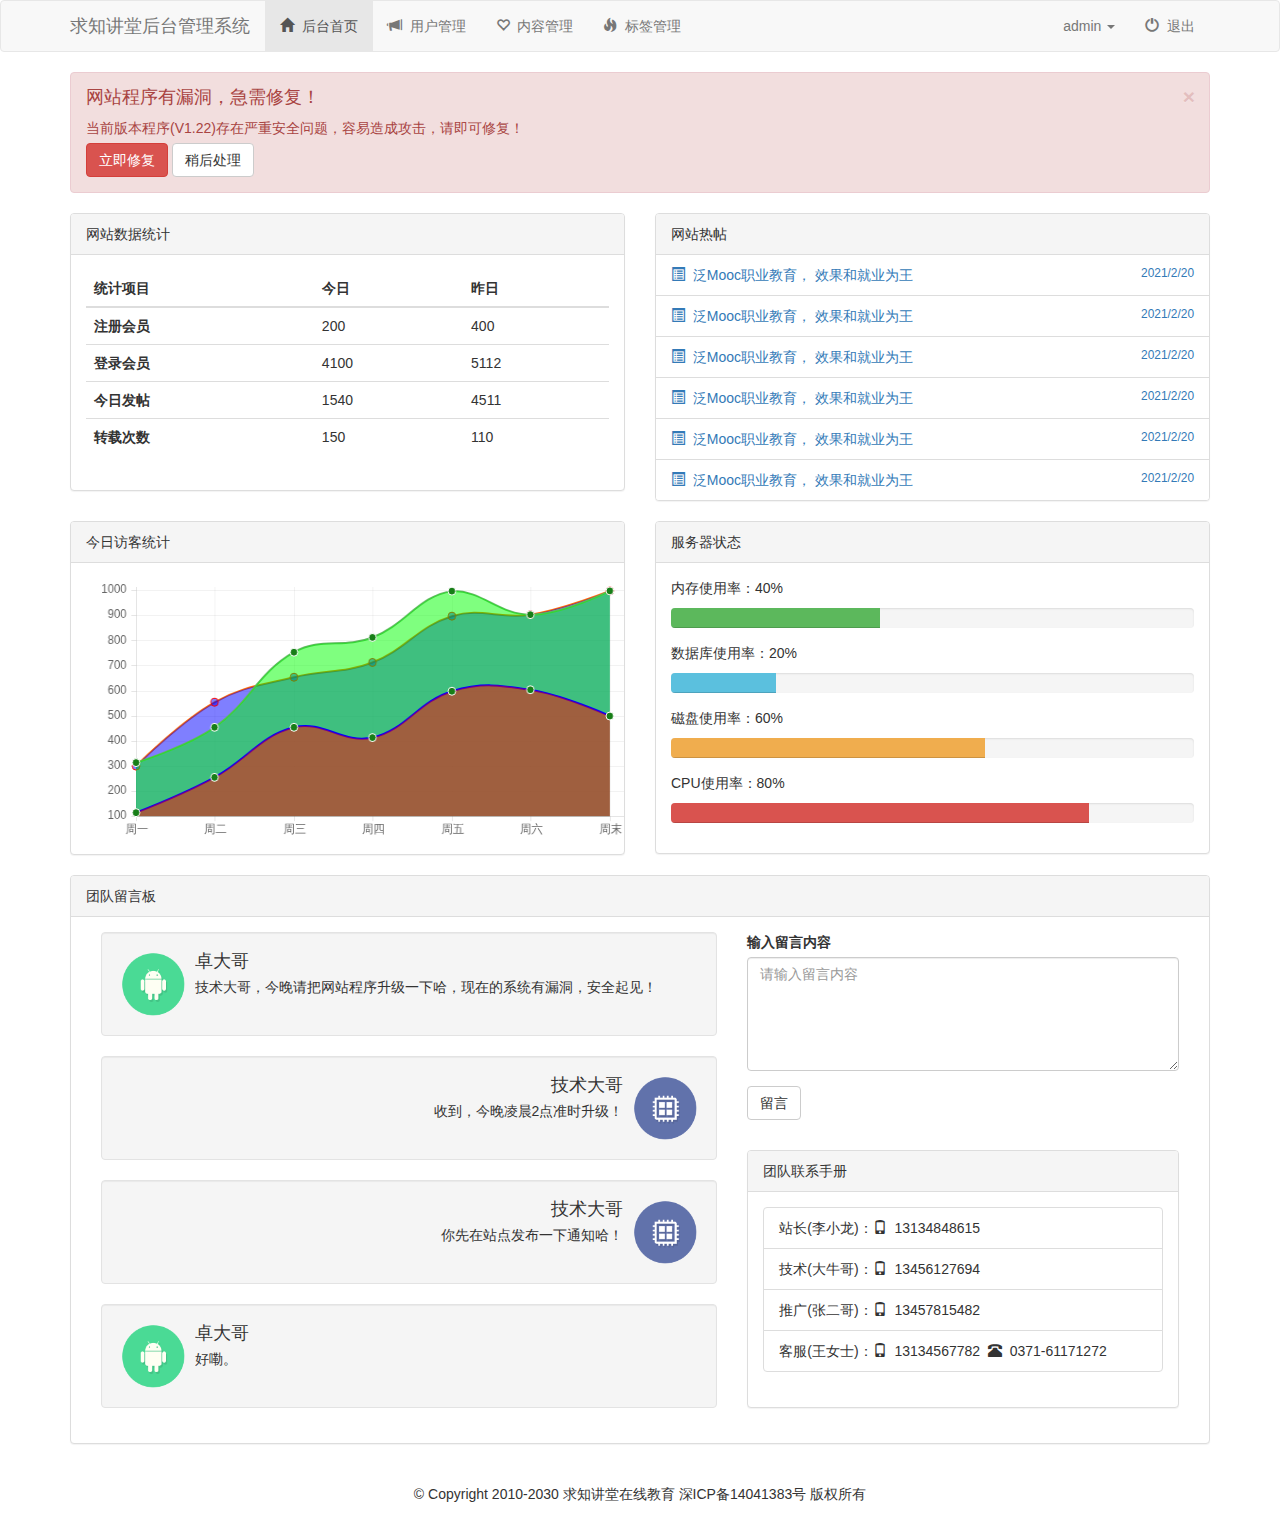
<file: index.html>
<!DOCTYPE html>
<html lang="en">
<head>
  <meta charset="UTF-8">
  <meta name="keywords" content="求知讲堂，后台管理，HTML5，前端开发，Java，大数据，PHP开发，Python，人工智能" />
  <meta name="description" content="该网站是用于IT在线教育的后台管理网站。" />
  <meta name="viewport" content="width=device-width,initial-scale=1,user-scalable=no" />
  <meta http-equiv="x-ua-compatible" content="IE=edge,chrome=1" />
  <meta name="renderer" content="webkit">
  <title>求知讲堂在线教育后台管理</title>
  <link rel="shortcut icon" href="images/fav.jpg" type="image/x-jpeg">
  <link href="https://cdn.bootcdn.net/ajax/libs/twitter-bootstrap/3.3.7/css/bootstrap.css" rel="stylesheet">
  <link rel="stylesheet" href="css/style.css">
</head>
<body>
<!--导航栏-->
<nav class="navbar navbar-default">
  <div class="container">
    <!--小屏幕导航按钮和logo-->
    <div class="navbar-header">
      <button class="navbar-toggle collapsed" data-toggle="collapse" data-target=".navbar-collapse">
        <span class="icon-bar"></span>
        <span class="icon-bar"></span>
        <span class="icon-bar"></span>
      </button>
      <a href="index.html" class="navbar-brand">
        求知讲堂后台管理系统
      </a>
    </div>
    <!--导航-->
    <div class="navbar-collapse collapse">
      <ul class="nav navbar-nav">
        <li class="active"><a href="index.html"><span class="glyphicon glyphicon-home"></span>&nbsp;&nbsp;后台首页</a></li>
        <li><a href="user.html"><span class="glyphicon glyphicon-bullhorn"></span>&nbsp;&nbsp;用户管理</a></li>
        <li><a href="content.html"><span class="glyphicon glyphicon-heart-empty"></span>&nbsp;&nbsp;内容管理</a></li>
        <li><a href="tag.html"><span class="glyphicon glyphicon-fire"></span>&nbsp;&nbsp;标签管理</a></li>
      </ul>
      <ul class="nav navbar-nav navbar-right">
        <li class="dropdown">
          <a class="dropdown-toggle" data-toggle="dropdown" role="button" aria-haspopup="true" aria-expanded="false">admin <span class="caret"></span></a>
          <ul class="dropdown-menu">
            <li><a href="index.html"><span class="glyphicon glyphicon-screenshot"></span>&nbsp;&nbsp;前台首页</a></li>
            <li><a href="index.html"><span class="glyphicon glyphicon-user"></span>&nbsp;&nbsp;个人主页</a></li>
            <li><a href="index.html"><span class="glyphicon glyphicon-cog"></span>&nbsp;&nbsp;个人设置</a></li>
            <li><a href="index.html"><span class="glyphicon glyphicon-credit-card"></span>&nbsp;&nbsp;账户中心</a></li>
            <li><a href="index.html"><span class="glyphicon glyphicon-heart"></span>&nbsp;&nbsp;我的收藏</a></li>
          </ul>
        </li>
        <li><a href="javascript:close()"><span class="glyphicon glyphicon-off"></span>&nbsp;&nbsp;退出</a></li>
      </ul>
    </div>
  </div>
</nav>

<div class="container">
  <div class="row">
    <!--警告框-->
    <div class="col-md-12">
      <div class="alert alert-danger alert-dismissible fade in" role="alert">
        <button type="button" class="close" data-dismiss="alert" aria-label="Close"><span aria-hidden="true">×</span></button>
        <h4>网站程序有漏洞，急需修复！</h4>
        <p>当前版本程序(V1.22)存在严重安全问题，容易造成攻击，请即可修复！</p>
        <p>
          <button type="button" class="btn btn-danger">立即修复</button>
          <button type="button" class="btn btn-default" data-dismiss="alert">稍后处理</button>
        </p>
      </div>
    </div>
    <!--网站数据统计-->
    <div class="col-md-6">
      <div class="panel panel-default">
        <div class="panel-heading">网站数据统计</div>
        <div class="panel-body">
          <table class="table table-hover">
            <thead>
            <tr>
              <th>统计项目</th>
              <th>今日</th>
              <th>昨日</th>
            </tr>
            </thead>
            <tbody>
            <tr>
              <th>注册会员</th>
              <td>200</td>
              <td>400</td>
            </tr>
            <tr>
              <th>登录会员</th>
              <td>4100</td>
              <td>5112</td>
            </tr>
            <tr>
              <th>今日发帖</th>
              <td>1540</td>
              <td>4511</td>
            </tr>
            <tr>
              <th>转载次数</th>
              <td>150</td>
              <td>110</td>
            </tr>
            </tbody>
          </table>
        </div>
      </div>
    </div>
    <!--网站热帖-->
    <div class="col-md-6">
      <div class="panel panel-default">
        <div class="panel-heading">网站热帖</div>
        <ul class="list-group">
          <li class="list-group-item"><a href="#"><span class="glyphicon glyphicon-list-alt"></span>&nbsp;&nbsp;泛Mooc职业教育， 效果和就业为王 <small class="pull-right">2021/2/20</small></a></li>
          <li class="list-group-item"><a href="#"><span class="glyphicon glyphicon-list-alt"></span>&nbsp;&nbsp;泛Mooc职业教育， 效果和就业为王 <small class="pull-right">2021/2/20</small></a></li>
          <li class="list-group-item"><a href="#"><span class="glyphicon glyphicon-list-alt"></span>&nbsp;&nbsp;泛Mooc职业教育， 效果和就业为王 <small class="pull-right">2021/2/20</small></a></li>
          <li class="list-group-item"><a href="#"><span class="glyphicon glyphicon-list-alt"></span>&nbsp;&nbsp;泛Mooc职业教育， 效果和就业为王 <small class="pull-right">2021/2/20</small></a></li>
          <li class="list-group-item"><a href="#"><span class="glyphicon glyphicon-list-alt"></span>&nbsp;&nbsp;泛Mooc职业教育， 效果和就业为王 <small class="pull-right">2021/2/20</small></a></li>
          <li class="list-group-item"><a href="#"><span class="glyphicon glyphicon-list-alt"></span>&nbsp;&nbsp;泛Mooc职业教育， 效果和就业为王 <small class="pull-right">2021/2/20</small></a></li>
        </ul>
      </div>
    </div>
    <!--今日访客统计-->
    <div class="col-md-6">
      <div class="panel panel-default">
        <div class="panel-heading">今日访客统计</div>
        <div class="panel-body">
          <!--图表-->
          <canvas id="canvas" class="col-md-12"></canvas>
        </div>
      </div>
    </div>
    <!--服务器状态-->
    <div class="col-md-6">
      <div class="panel panel-default">
        <div class="panel-heading">服务器状态</div>
        <div class="panel-body">
          <!--进度条-->
          <p>内存使用率：40%</p>
          <div class="progress">
            <div class="progress-bar progress-bar-success" role="progressbar" aria-valuenow="40" aria-valuemin="0" aria-valuemax="100" style="width: 40%">
            </div>
          </div>
          <p>数据库使用率：20%</p>
          <div class="progress">
            <div class="progress-bar progress-bar-info" role="progressbar" aria-valuenow="20" aria-valuemin="0" aria-valuemax="100" style="width: 20%">
            </div>
          </div>
          <p>磁盘使用率：60%</p>
          <div class="progress">
            <div class="progress-bar progress-bar-warning" role="progressbar" aria-valuenow="60" aria-valuemin="0" aria-valuemax="100" style="width: 60%">
            </div>
          </div>
          <p>CPU使用率：80%</p>
          <div class="progress">
            <div class="progress-bar progress-bar-danger" role="progressbar" aria-valuenow="80" aria-valuemin="0" aria-valuemax="100" style="width: 80%">
            </div>
          </div>
        </div>
      </div>
    </div>
    <!--团队留言板-->
    <div class="col-md-12">
      <div class="panel panel-default">
        <div class="panel-heading">团队留言板</div>
        <div class="panel-body">
          <div class="col-md-7">
            <div class="media well">
              <div class="media-left">
                <a href="#">
                  <img class="media-object wh64" src="images/a.png" alt="卓大哥">
                </a>
              </div>
              <div class="media-body">
                <h4 class="media-heading">卓大哥</h4>
                <p>技术大哥，今晚请把网站程序升级一下哈，现在的系统有漏洞，安全起见！</p>
              </div>
            </div>
            <div class="media well">
              <div class="media-body text-right">
                <h4 class="media-heading ">技术大哥</h4>
                <p>收到，今晚凌晨2点准时升级！</p>
              </div>
              <div class="media-right">
                <a href="#">
                  <img class="media-object wh64" src="images/b.png" alt="技术大哥">
                </a>
              </div>
            </div>
            <div class="media well">
              <div class="media-body text-right">
                <h4 class="media-heading ">技术大哥</h4>
                <p>你先在站点发布一下通知哈！</p>
              </div>
              <div class="media-right">
                <a href="#">
                  <img class="media-object wh64" src="images/b.png" alt="技术大哥">
                </a>
              </div>
            </div>
            <div class="media well">
              <div class="media-left">
                <a href="#">
                  <img class="media-object wh64" src="images/a.png" alt="卓大哥">
                </a>
              </div>
              <div class="media-body">
                <h4 class="media-heading">卓大哥</h4>
                <p>好嘞。</p>
              </div>
            </div>
          </div>
          <div class="col-md-5">
            <form action="#">
              <div class="form-group">
                <label for="text1">输入留言内容</label>
                <textarea id="text1" class="form-control" cols="10" rows="5" placeholder="请输入留言内容"></textarea>
                <button type="submit" class="btn btn-default contact">留言</button>
              </div>
            </form>
            <div class="panel panel-default">
              <div class="panel-heading">团队联系手册</div>
              <div class="panel-body">
                <ul class="list-group">
                  <li class="list-group-item">站长(李小龙)：<span class="glyphicon glyphicon-phone"></span>&nbsp;&nbsp;13134848615</li>
                  <li class="list-group-item">技术(大牛哥)：<span class="glyphicon glyphicon-phone"></span>&nbsp;&nbsp;13456127694</li>
                  <li class="list-group-item">推广(张二哥)：<span class="glyphicon glyphicon-phone"></span>&nbsp;&nbsp;13457815482</li>
                  <li class="list-group-item">客服(王女士)：<span class="glyphicon glyphicon-phone"></span>&nbsp;&nbsp;13134567782&nbsp;&nbsp;<span class="glyphicon glyphicon-phone-alt"></span>&nbsp;&nbsp;0371-61171272</li>
                </ul>
              </div>
            </div>
          </div>
        </div>
      </div>
    </div>
  </div>
</div>
<!--footer-->
<footer>
  <div class="container">
    <div class="row">
      <div class="col-md-12">
        <p>
          © Copyright 2010-2030 求知讲堂在线教育 深ICP备14041383号  版权所有
        </p>
      </div>
    </div>
  </div>
</footer>
</body>
<script src="https://cdn.bootcdn.net/ajax/libs/jquery/3.4.1/jquery.min.js"></script>
<script src="https://cdn.bootcdn.net/ajax/libs/twitter-bootstrap/3.3.7/js/bootstrap.min.js"></script>
<script src="js/Chart.js"></script>
<script src="js/script.js"></script>
<script>
  $(function () {
    //小屏幕导航点击关闭菜单
    $('.navbar-collapse a').click(function () {
      $('.navbar-collapse').collapse('hide');
    });
  })

</script>
</html>
</file>
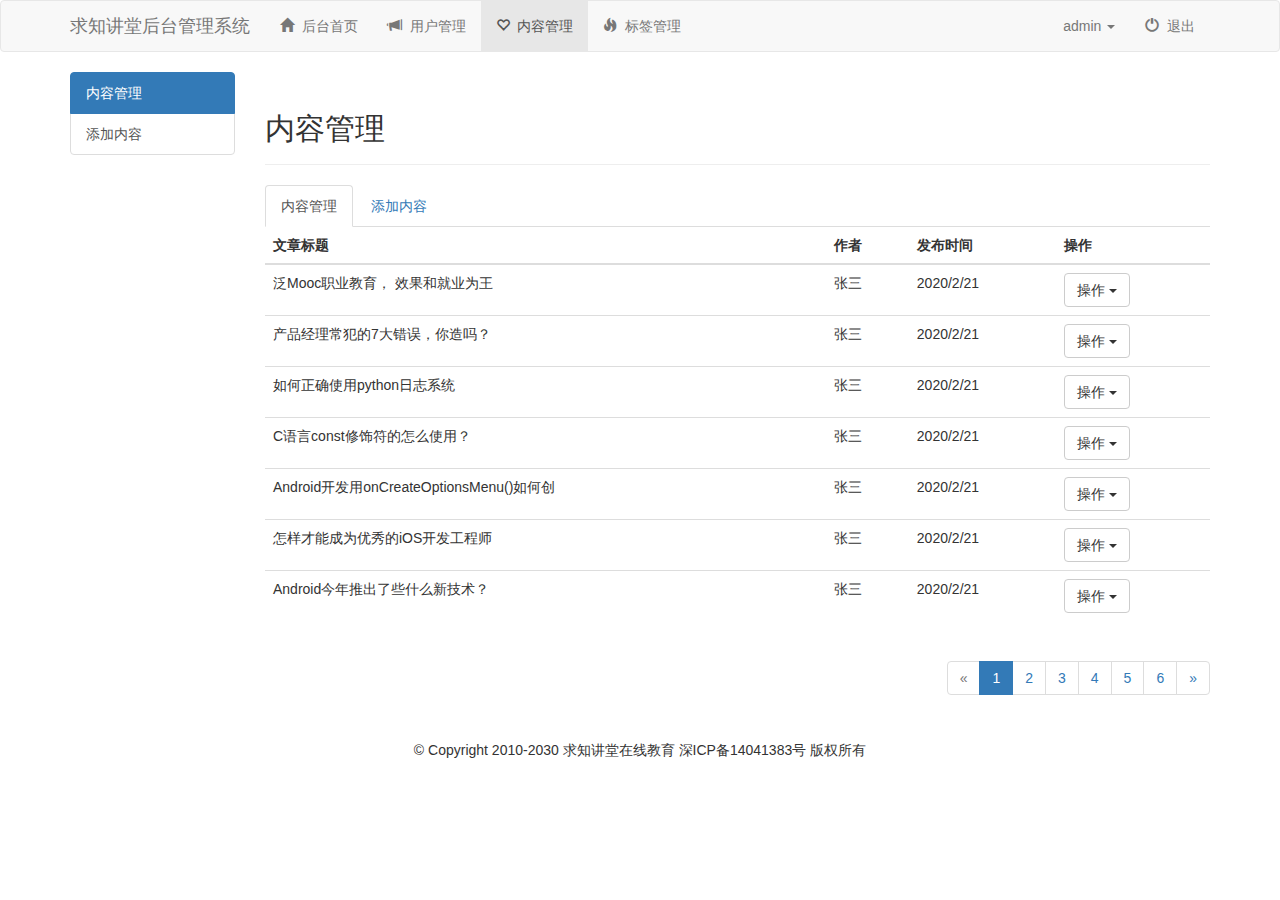
<file: content.html>
<!DOCTYPE html>
<html lang="en">
<head>
  <meta charset="UTF-8">
  <meta name="keywords" content="求知讲堂，后台管理，HTML5，前端开发，Java，大数据，PHP开发，Python，人工智能" />
  <meta name="description" content="该网站是用于IT在线教育的后台管理网站。" />
  <meta name="viewport" content="width=device-width,initial-scale=1,user-scalable=no" />
  <meta http-equiv="x-ua-compatible" content="IE=edge,chrome=1" />
  <meta name="renderer" content="webkit">
  <title>内容管理</title>
  <link rel="shortcut icon" href="images/fav.jpg" type="image/x-jpeg">
  <link href="https://cdn.bootcdn.net/ajax/libs/twitter-bootstrap/3.3.7/css/bootstrap.css" rel="stylesheet">
  <link rel="stylesheet" href="css/style.css">
</head>
<body>
<!--导航栏-->
<nav class="navbar navbar-default">
  <div class="container">
    <!--小屏幕导航按钮和logo-->
    <div class="navbar-header">
      <button class="navbar-toggle collapsed" data-toggle="collapse" data-target=".navbar-collapse">
        <span class="icon-bar"></span>
        <span class="icon-bar"></span>
        <span class="icon-bar"></span>
      </button>
      <a href="index.html" class="navbar-brand">
        求知讲堂后台管理系统
      </a>
    </div>
    <!--导航-->
    <div class="navbar-collapse collapse">
      <ul class="nav navbar-nav">
        <li><a href="index.html"><span class="glyphicon glyphicon-home"></span>&nbsp;&nbsp;后台首页</a></li>
        <li><a href="user.html"><span class="glyphicon glyphicon-bullhorn"></span>&nbsp;&nbsp;用户管理</a></li>
        <li class="active"><a href="content.html"><span class="glyphicon glyphicon-heart-empty"></span>&nbsp;&nbsp;内容管理</a></li>
        <li><a href="tag.html"><span class="glyphicon glyphicon-fire"></span>&nbsp;&nbsp;标签管理</a></li>
      </ul>
      <ul class="nav navbar-nav navbar-right">
        <li class="dropdown">
          <a class="dropdown-toggle" data-toggle="dropdown" role="button" aria-haspopup="true" aria-expanded="false">admin <span class="caret"></span></a>
          <ul class="dropdown-menu">
            <li><a href="index.html"><span class="glyphicon glyphicon-screenshot"></span>&nbsp;&nbsp;前台首页</a></li>
            <li><a href="index.html"><span class="glyphicon glyphicon-user"></span>&nbsp;&nbsp;个人主页</a></li>
            <li><a href="index.html"><span class="glyphicon glyphicon-cog"></span>&nbsp;&nbsp;个人设置</a></li>
            <li><a href="index.html"><span class="glyphicon glyphicon-credit-card"></span>&nbsp;&nbsp;账户中心</a></li>
            <li><a href="index.html"><span class="glyphicon glyphicon-heart"></span>&nbsp;&nbsp;我的收藏</a></li>
          </ul>
        </li>
        <li><a href="javascript:close()"><span class="glyphicon glyphicon-off"></span>&nbsp;&nbsp;退出</a></li>
      </ul>
    </div>

  </div>
</nav>
<!--内容区-->
<div class="container">
  <div class="row">
    <!--侧边栏-->
    <div class="col-md-2">
      <div class="list-group">
        <a href="content.html" class="list-group-item active">内容管理</a>
        <a href="content_add.html" class="list-group-item">添加内容</a>
      </div>
    </div>
    <!--内容管理-->
    <div class="col-md-10">
      <!--页头-->
      <div class="page-header">
        <h2>内容管理</h2>
      </div>
      <!--选项卡-->
      <ul class="nav nav-tabs">
        <li class="active"><a href="content.html">内容管理</a></li>
        <li><a href="content_add.html">添加内容</a></li>
      </ul>
      <!--文章列表-->
      <table class="table table-hover">
        <thead>
        <tr>
          <th>文章标题</th>
          <th>作者</th>
          <th>发布时间</th>
          <th>操作</th>
        </tr>
        </thead>
        <tbody>
        <tr>
          <td>泛Mooc职业教育， 效果和就业为王</td>
          <td>张三</td>
          <td>2020/2/21</td>
          <td>
            <div role="presentation" class="dropdown">
              <button class="btn btn-default dropdown-toggle" type="button" data-toggle="dropdown" aria-haspopup="true" aria-expanded="true">
                操作
                <span class="caret"></span>
              </button>
              <ul class="dropdown-menu" aria-labelledby="dropdownMenu1">
                <li><a href="#">编辑</a></li>
                <li><a href="#">删除</a></li>
                <li><a href="#">全局置顶</a></li>
              </ul>
            </div>
          </td>
        </tr>
        <tr>
          <td>产品经理常犯的7大错误，你造吗？</td>
          <td>张三</td>
          <td>2020/2/21</td>
          <td>
            <div role="presentation" class="dropdown">
              <button class="btn btn-default dropdown-toggle" type="button" data-toggle="dropdown" aria-haspopup="true" aria-expanded="true">
                操作
                <span class="caret"></span>
              </button>
              <ul class="dropdown-menu" aria-labelledby="dropdownMenu1">
                <li><a href="#">编辑</a></li>
                <li><a href="#">删除</a></li>
                <li><a href="#">全局置顶</a></li>
              </ul>
            </div>
          </td>
        </tr>
        <tr>
          <td>如何正确使用python日志系统</td>
          <td>张三</td>
          <td>2020/2/21</td>
          <td>
            <div role="presentation" class="dropdown">
              <button class="btn btn-default dropdown-toggle" type="button" data-toggle="dropdown" aria-haspopup="true" aria-expanded="true">
                操作
                <span class="caret"></span>
              </button>
              <ul class="dropdown-menu" aria-labelledby="dropdownMenu1">
                <li><a href="#">编辑</a></li>
                <li><a href="#">删除</a></li>
                <li><a href="#">全局置顶</a></li>
              </ul>
            </div>
          </td>
        </tr>
        <tr>
          <td>C语言const修饰符的怎么使用？</td>
          <td>张三</td>
          <td>2020/2/21</td>
          <td>
            <div role="presentation" class="dropdown">
              <button class="btn btn-default dropdown-toggle" type="button" data-toggle="dropdown" aria-haspopup="true" aria-expanded="true">
                操作
                <span class="caret"></span>
              </button>
              <ul class="dropdown-menu" aria-labelledby="dropdownMenu1">
                <li><a href="#">编辑</a></li>
                <li><a href="#">删除</a></li>
                <li><a href="#">全局置顶</a></li>
              </ul>
            </div>
          </td>
        </tr>
        <tr>
          <td>Android开发用onCreateOptionsMenu()如何创</td>
          <td>张三</td>
          <td>2020/2/21</td>
          <td>
            <div role="presentation" class="dropdown">
              <button class="btn btn-default dropdown-toggle" type="button" data-toggle="dropdown" aria-haspopup="true" aria-expanded="true">
                操作
                <span class="caret"></span>
              </button>
              <ul class="dropdown-menu" aria-labelledby="dropdownMenu1">
                <li><a href="#">编辑</a></li>
                <li><a href="#">删除</a></li>
                <li><a href="#">全局置顶</a></li>
              </ul>
            </div>
          </td>
        </tr>
        <tr>
          <td>怎样才能成为优秀的iOS开发工程师</td>
          <td>张三</td>
          <td>2020/2/21</td>
          <td>
            <div role="presentation" class="dropdown">
              <button class="btn btn-default dropdown-toggle" type="button" data-toggle="dropdown" aria-haspopup="true" aria-expanded="true">
                操作
                <span class="caret"></span>
              </button>
              <ul class="dropdown-menu" aria-labelledby="dropdownMenu1">
                <li><a href="#">编辑</a></li>
                <li><a href="#">删除</a></li>
                <li><a href="#">全局置顶</a></li>
              </ul>
            </div>
          </td>
        </tr>
        <tr>
          <td>Android今年推出了些什么新技术？</td>
          <td>张三</td>
          <td>2020/2/21</td>
          <td>
            <div role="presentation" class="dropdown">
              <button class="btn btn-default dropdown-toggle" type="button" data-toggle="dropdown" aria-haspopup="true" aria-expanded="true">
                操作
                <span class="caret"></span>
              </button>
              <ul class="dropdown-menu" aria-labelledby="dropdownMenu1">
                <li><a href="#">编辑</a></li>
                <li><a href="#">删除</a></li>
                <li><a href="#">全局置顶</a></li>
              </ul>
            </div>
          </td>
        </tr>
        </tbody>
      </table>
      <!--分页-->
      <nav class="pull-right" aria-label="Page navigation">
        <ul class="pagination">
          <li class="disabled">
            <a href="#" aria-label="Previous">
              <span aria-hidden="true">&laquo;</span>
            </a>
          </li>
          <li class="active"><a href="#">1</a></li>
          <li><a href="#">2</a></li>
          <li><a href="#">3</a></li>
          <li><a href="#">4</a></li>
          <li><a href="#">5</a></li>
          <li><a href="#">6</a></li>
          <li>
            <a href="#" aria-label="Next">
              <span aria-hidden="true">&raquo;</span>
            </a>
          </li>
        </ul>
      </nav>
    </div>
  </div>
</div>

<!--footer-->
<footer>
  <div class="container">
    <div class="row">
      <div class="col-md-12">
        <p>
          © Copyright 2010-2030 求知讲堂在线教育 深ICP备14041383号  版权所有
        </p>
      </div>
    </div>
  </div>
</footer>
</body>
<script src="https://cdn.bootcdn.net/ajax/libs/jquery/3.4.1/jquery.min.js"></script>
<script src="https://cdn.bootcdn.net/ajax/libs/twitter-bootstrap/3.3.7/js/bootstrap.min.js"></script>
<script>
  $(function () {
    //小屏幕导航点击关闭菜单
    $('.navbar-collapse a').click(function () {
      $('.navbar-collapse').collapse('hide');
    });
  })
</script>
</html>
</file>
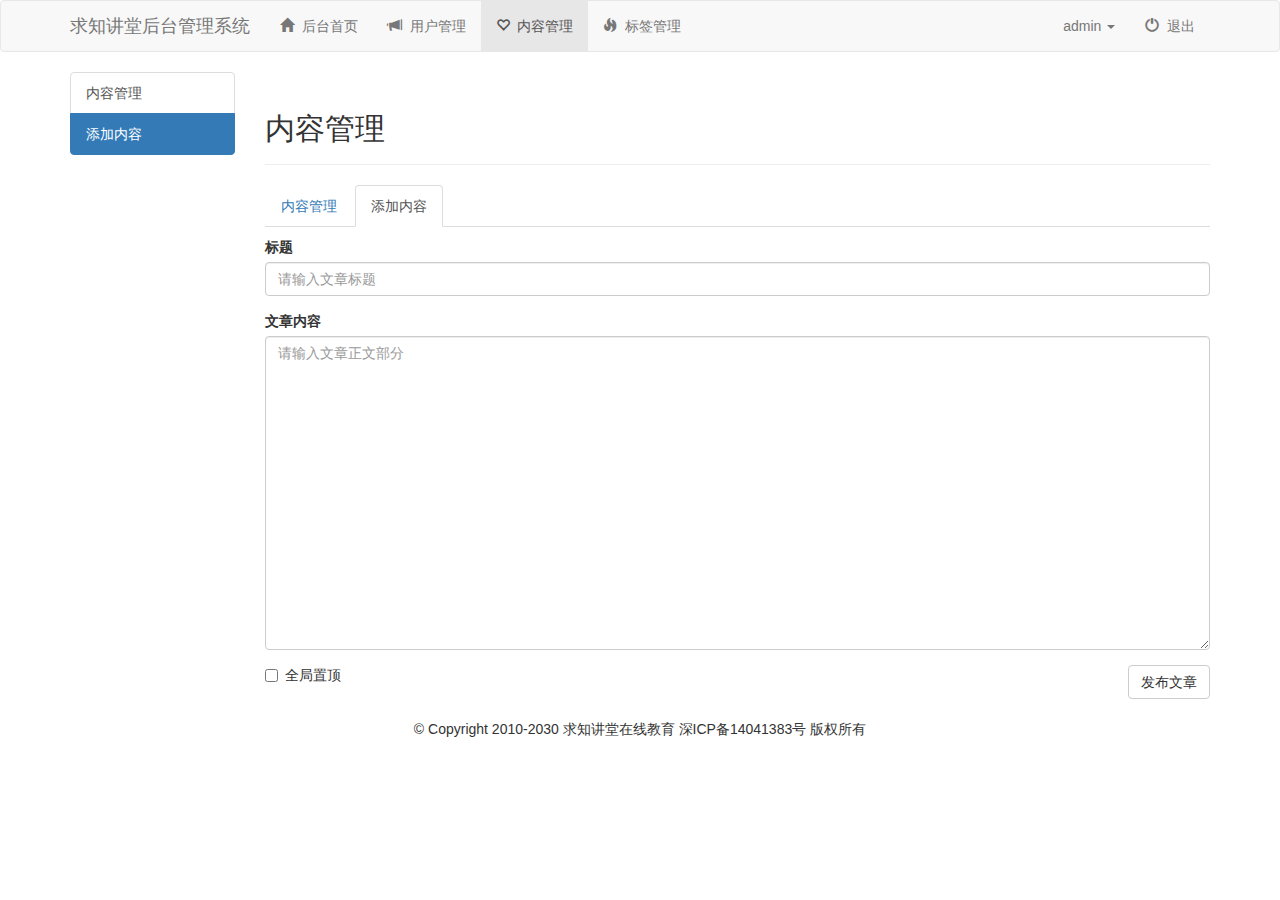
<file: content_add.html>
<!DOCTYPE html>
<html lang="en">
<head>
  <meta charset="UTF-8">
  <meta name="keywords" content="求知讲堂，后台管理，HTML5，前端开发，Java，大数据，PHP开发，Python，人工智能" />
  <meta name="description" content="该网站是用于IT在线教育的后台管理网站。" />
  <meta name="viewport" content="width=device-width,initial-scale=1,user-scalable=no" />
  <meta http-equiv="x-ua-compatible" content="IE=edge,chrome=1" />
  <meta name="renderer" content="webkit">
  <title>添加内容</title>
  <link rel="shortcut icon" href="images/fav.jpg" type="image/x-jpeg">
  <link href="https://cdn.bootcdn.net/ajax/libs/twitter-bootstrap/3.3.7/css/bootstrap.css" rel="stylesheet">
  <link rel="stylesheet" href="css/style.css">
</head>
<body>
<!--导航栏-->
<nav class="navbar navbar-default">
  <div class="container">
    <!--小屏幕导航按钮和logo-->
    <div class="navbar-header">
      <button class="navbar-toggle collapsed" data-toggle="collapse" data-target=".navbar-collapse">
        <span class="icon-bar"></span>
        <span class="icon-bar"></span>
        <span class="icon-bar"></span>
      </button>
      <a href="index.html" class="navbar-brand">
        求知讲堂后台管理系统
      </a>
    </div>
    <!--导航-->
    <div class="navbar-collapse collapse">
      <ul class="nav navbar-nav">
        <li><a href="index.html"><span class="glyphicon glyphicon-home"></span>&nbsp;&nbsp;后台首页</a></li>
        <li><a href="user.html"><span class="glyphicon glyphicon-bullhorn"></span>&nbsp;&nbsp;用户管理</a></li>
        <li class="active"><a href="content.html"><span class="glyphicon glyphicon-heart-empty"></span>&nbsp;&nbsp;内容管理</a></li>
        <li><a href="tag.html"><span class="glyphicon glyphicon-fire"></span>&nbsp;&nbsp;标签管理</a></li>
      </ul>
      <ul class="nav navbar-nav navbar-right">
        <li class="dropdown">
          <a class="dropdown-toggle" data-toggle="dropdown" role="button" aria-haspopup="true" aria-expanded="false">admin <span class="caret"></span></a>
          <ul class="dropdown-menu">
            <li><a href="index.html"><span class="glyphicon glyphicon-screenshot"></span>&nbsp;&nbsp;前台首页</a></li>
            <li><a href="index.html"><span class="glyphicon glyphicon-user"></span>&nbsp;&nbsp;个人主页</a></li>
            <li><a href="index.html"><span class="glyphicon glyphicon-cog"></span>&nbsp;&nbsp;个人设置</a></li>
            <li><a href="index.html"><span class="glyphicon glyphicon-credit-card"></span>&nbsp;&nbsp;账户中心</a></li>
            <li><a href="index.html"><span class="glyphicon glyphicon-heart"></span>&nbsp;&nbsp;我的收藏</a></li>
          </ul>
        </li>
        <li><a href="javascript:close()"><span class="glyphicon glyphicon-off"></span>&nbsp;&nbsp;退出</a></li>
      </ul>
    </div>

  </div>
</nav>
<!--内容区-->
<div class="container">
  <div class="row">
    <!--侧边栏-->
    <div class="col-md-2">
      <div class="list-group">
        <a href="content.html" class="list-group-item">内容管理</a>
        <a href="content_add.html" class="list-group-item active">添加内容</a>
      </div>
    </div>
    <!--添加内容-->
    <div class="col-md-10">
      <!--页头-->
      <div class="page-header">
        <h2>内容管理</h2>
      </div>
      <!--选项卡-->
      <ul class="nav nav-tabs">
        <li><a href="content.html">内容管理</a></li>
        <li class="active"><a href="content_add.html">添加内容</a></li>
      </ul>
      <!--内容-->
      <form action="#" class="article">
        <div class="form-group">
          <label for="title">标题</label>
          <input type="text" id="title" class="form-control" placeholder="请输入文章标题">
        </div>
        <div class="form-group">
          <label for="content">文章内容</label>
          <textarea id="content" class="form-control" rows="15" cols="10" placeholder="请输入文章正文部分"></textarea>
        </div>
        <div class="checkbox">
          <label>
            <input type="checkbox">全局置顶
          </label>
          <button type="submit" class="btn btn-default pull-right">发布文章</button>
        </div>
      </form>
    </div>
  </div>
</div>

<!--footer-->
<footer>
  <div class="container">
    <div class="row">
      <div class="col-md-12">
        <p>
          © Copyright 2010-2030 求知讲堂在线教育 深ICP备14041383号  版权所有
        </p>
      </div>
    </div>
  </div>
</footer>
</body>
<script src="https://cdn.bootcdn.net/ajax/libs/jquery/3.4.1/jquery.min.js"></script>
<script src="https://cdn.bootcdn.net/ajax/libs/twitter-bootstrap/3.3.7/js/bootstrap.min.js"></script>
<script>
  $(function () {
    //小屏幕导航点击关闭菜单
    $('.navbar-collapse a').click(function () {
      $('.navbar-collapse').collapse('hide');
    });
  })
</script>
</html>
</file>
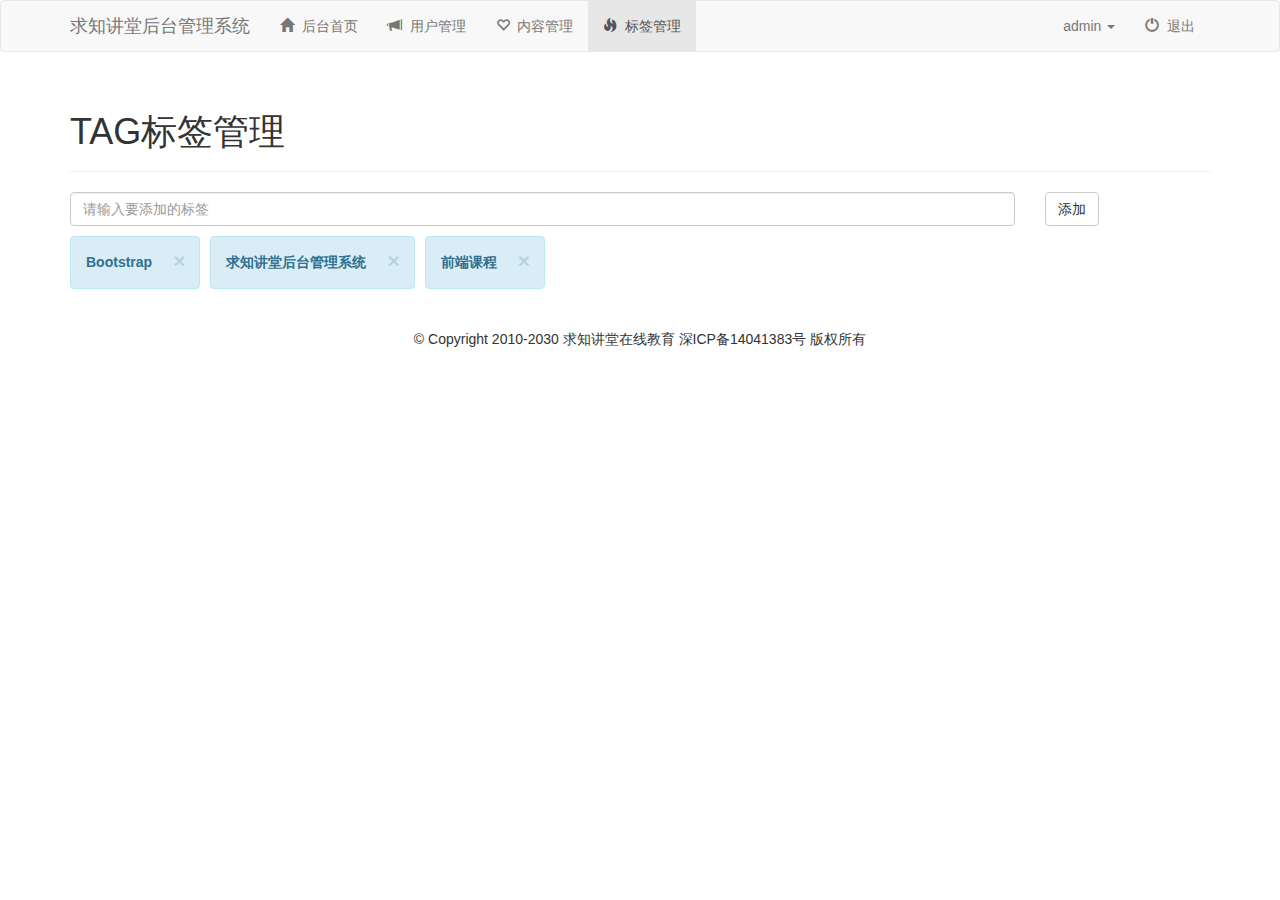
<file: tag.html>
<!DOCTYPE html>
<html lang="en">
<head>
  <meta charset="UTF-8">
  <meta name="keywords" content="求知讲堂，后台管理，HTML5，前端开发，Java，大数据，PHP开发，Python，人工智能" />
  <meta name="description" content="该网站是用于IT在线教育的后台管理网站。" />
  <meta name="viewport" content="width=device-width,initial-scale=1,user-scalable=no" />
  <meta http-equiv="x-ua-compatible" content="IE=edge,chrome=1" />
  <meta name="renderer" content="webkit">
  <title>标签管理</title>
  <link rel="shortcut icon" href="images/fav.jpg" type="image/x-jpeg">
  <link href="https://cdn.bootcdn.net/ajax/libs/twitter-bootstrap/3.3.7/css/bootstrap.css" rel="stylesheet">
  <link rel="stylesheet" href="css/style.css">
</head>
<body>
<!--导航栏-->
<nav class="navbar navbar-default">
  <div class="container">
    <!--小屏幕导航按钮和logo-->
    <div class="navbar-header">
      <button class="navbar-toggle collapsed" data-toggle="collapse" data-target=".navbar-collapse">
        <span class="icon-bar"></span>
        <span class="icon-bar"></span>
        <span class="icon-bar"></span>
      </button>
      <a href="index.html" class="navbar-brand">
        求知讲堂后台管理系统
      </a>
    </div>
    <!--导航-->
    <div class="navbar-collapse collapse">
      <ul class="nav navbar-nav">
        <li><a href="index.html"><span class="glyphicon glyphicon-home"></span>&nbsp;&nbsp;后台首页</a></li>
        <li><a href="user.html"><span class="glyphicon glyphicon-bullhorn"></span>&nbsp;&nbsp;用户管理</a></li>
        <li><a href="content.html"><span class="glyphicon glyphicon-heart-empty"></span>&nbsp;&nbsp;内容管理</a></li>
        <li class="active"><a href="tag.html"><span class="glyphicon glyphicon-fire"></span>&nbsp;&nbsp;标签管理</a></li>
      </ul>
      <ul class="nav navbar-nav navbar-right">
        <li class="dropdown">
          <a class="dropdown-toggle" data-toggle="dropdown" role="button" aria-haspopup="true" aria-expanded="false">admin <span class="caret"></span></a>
          <ul class="dropdown-menu">
            <li><a href="index.html"><span class="glyphicon glyphicon-screenshot"></span>&nbsp;&nbsp;前台首页</a></li>
            <li><a href="index.html"><span class="glyphicon glyphicon-user"></span>&nbsp;&nbsp;个人主页</a></li>
            <li><a href="index.html"><span class="glyphicon glyphicon-cog"></span>&nbsp;&nbsp;个人设置</a></li>
            <li><a href="index.html"><span class="glyphicon glyphicon-credit-card"></span>&nbsp;&nbsp;账户中心</a></li>
            <li><a href="index.html"><span class="glyphicon glyphicon-heart"></span>&nbsp;&nbsp;我的收藏</a></li>
          </ul>
        </li>
        <li><a href="javascript:close()"><span class="glyphicon glyphicon-off"></span>&nbsp;&nbsp;退出</a></li>
      </ul>
    </div>
  </div>
</nav>
<!--标签管理-->
<div class="container">
  <div class="row">
    <div class="col-md-12">
      <div class="page-header">
        <h1>TAG标签管理</h1>
      </div>
    </div>
    <form action="#">
      <div class="col-md-10">
        <input type="text" class="form-control" placeholder="请输入要添加的标签">
      </div>
      <div class="col-md-2">
        <button type="submit" class="btn btn-default">添加</button>
      </div>
    </form>
    <div class="col-md-12 taglist">
      <div class="alert alert-info alert-dismissible pull-left tag-item" role="alert">
        <button type="button" class="close" data-dismiss="alert" aria-label="Close"><span aria-hidden="true">&times;</span></button>
        <strong>Bootstrap</strong>
      </div>
      <div class="alert alert-info alert-dismissible pull-left tag-item" role="alert">
        <button type="button" class="close" data-dismiss="alert" aria-label="Close"><span aria-hidden="true">&times;</span></button>
        <strong>求知讲堂后台管理系统</strong>
      </div>
      <div class="alert alert-info alert-dismissible pull-left" role="alert">
        <button type="button" class="close" data-dismiss="alert" aria-label="Close"><span aria-hidden="true">&times;</span></button>
        <strong>前端课程</strong>
      </div>
    </div>
  </div>
</div>
<!--footer-->
<footer>
  <div class="container">
    <div class="row">
      <div class="col-md-12">
        <p>
          © Copyright 2010-2030 求知讲堂在线教育 深ICP备14041383号  版权所有
        </p>
      </div>
    </div>
  </div>
</footer>
</body>
<script src="https://cdn.bootcdn.net/ajax/libs/jquery/3.4.1/jquery.min.js"></script>
<script src="https://cdn.bootcdn.net/ajax/libs/twitter-bootstrap/3.3.7/js/bootstrap.min.js"></script>
<script>
  $(function () {
    //小屏幕导航点击关闭菜单
    $('.navbar-collapse a').click(function () {
      $('.navbar-collapse').collapse('hide');
    });
  })
</script>
</html>
</file>
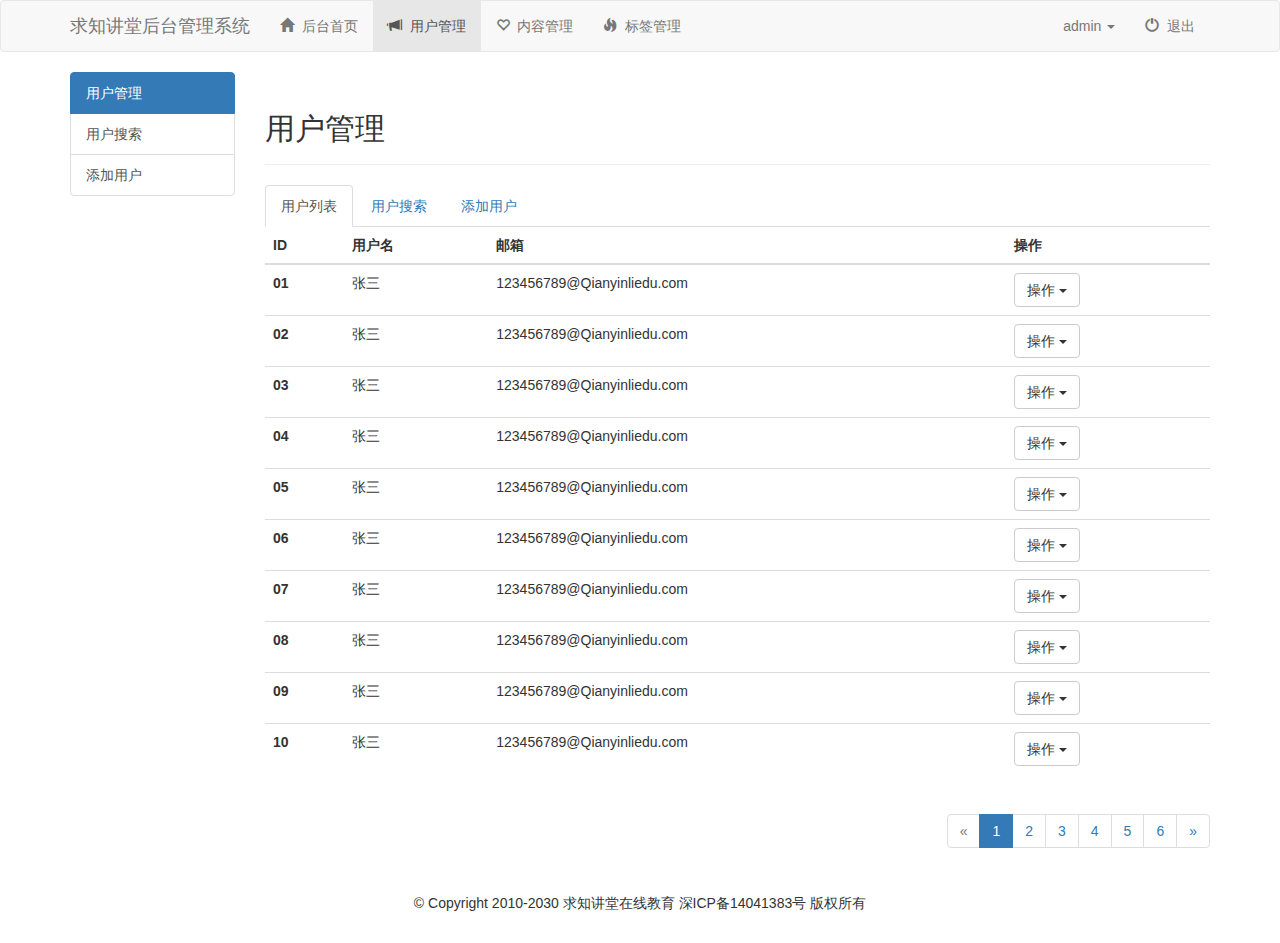
<file: user.html>
<!DOCTYPE html>
<html lang="en">
<head>
  <meta charset="UTF-8">
  <meta name="keywords" content="求知讲堂，后台管理，HTML5，前端开发，Java，大数据，PHP开发，Python，人工智能" />
  <meta name="description" content="该网站是用于IT在线教育的后台管理网站。" />
  <meta name="viewport" content="width=device-width,initial-scale=1,user-scalable=no" />
  <meta http-equiv="x-ua-compatible" content="IE=edge,chrome=1" />
  <meta name="renderer" content="webkit">
  <title>用户管理</title>
  <link rel="shortcut icon" href="images/fav.jpg" type="image/x-jpeg">
  <link href="https://cdn.bootcdn.net/ajax/libs/twitter-bootstrap/3.3.7/css/bootstrap.css" rel="stylesheet">
  <link rel="stylesheet" href="css/style.css">
</head>
<body>
<!--导航栏-->
<nav class="navbar navbar-default">
  <div class="container">
    <!--小屏幕导航按钮和logo-->
    <div class="navbar-header">
      <button class="navbar-toggle collapsed" data-toggle="collapse" data-target=".navbar-collapse">
        <span class="icon-bar"></span>
        <span class="icon-bar"></span>
        <span class="icon-bar"></span>
      </button>
      <a href="index.html" class="navbar-brand">
        求知讲堂后台管理系统
      </a>
    </div>
    <!--导航-->
    <div class="navbar-collapse collapse">
      <ul class="nav navbar-nav">
        <li><a href="index.html"><span class="glyphicon glyphicon-home"></span>&nbsp;&nbsp;后台首页</a></li>
        <li class="active"><a href="user.html"><span class="glyphicon glyphicon-bullhorn"></span>&nbsp;&nbsp;用户管理</a></li>
        <li><a href="content.html"><span class="glyphicon glyphicon-heart-empty"></span>&nbsp;&nbsp;内容管理</a></li>
        <li><a href="tag.html"><span class="glyphicon glyphicon-fire"></span>&nbsp;&nbsp;标签管理</a></li>
      </ul>
      <ul class="nav navbar-nav navbar-right">
        <li class="dropdown">
          <a class="dropdown-toggle" data-toggle="dropdown" role="button" aria-haspopup="true" aria-expanded="false">admin <span class="caret"></span></a>
          <ul class="dropdown-menu">
            <li><a href="index.html"><span class="glyphicon glyphicon-screenshot"></span>&nbsp;&nbsp;前台首页</a></li>
            <li><a href="index.html"><span class="glyphicon glyphicon-user"></span>&nbsp;&nbsp;个人主页</a></li>
            <li><a href="index.html"><span class="glyphicon glyphicon-cog"></span>&nbsp;&nbsp;个人设置</a></li>
            <li><a href="index.html"><span class="glyphicon glyphicon-credit-card"></span>&nbsp;&nbsp;账户中心</a></li>
            <li><a href="index.html"><span class="glyphicon glyphicon-heart"></span>&nbsp;&nbsp;我的收藏</a></li>
          </ul>
        </li>
        <li><a href="javascript:close()"><span class="glyphicon glyphicon-off"></span>&nbsp;&nbsp;退出</a></li>
      </ul>
    </div>

  </div>
</nav>
<!--内容区-->
<div class="container">
  <div class="row">
    <!--侧边栏-->
    <div class="col-md-2">
      <div class="list-group">
        <a href="user.html" class="list-group-item active">用户管理</a>
        <a href="user_search.html" class="list-group-item">用户搜索</a>
        <a href="#" role="button" class="list-group-item" data-toggle="modal" data-target="#myModal">添加用户</a>
      </div>
    </div>
    <!--用户管理-->
    <div class="col-md-10">
      <!--页头-->
      <div class="page-header">
        <h2>用户管理</h2>
      </div>
      <!--选项卡-->
      <ul class="nav nav-tabs">
        <li class="active"><a href="user.html">用户列表</a></li>
        <li><a href="user_search.html">用户搜索</a></li>
        <li><a href="#" role="button" data-toggle="modal" data-target="#myModal">添加用户</a></li>
      </ul>
      <!--数据表-->
      <table class="table table-hover">
        <thead>
        <tr>
          <th>ID</th>
          <th>用户名</th>
          <th>邮箱</th>
          <th>操作</th>
        </tr>
        </thead>
        <tbody>
        <tr>
          <th>01</th>
          <td>张三</td>
          <td>123456789@Qianyinliedu.com</td>
          <td>
            <div role="presentation" class="dropdown">
              <button class="btn btn-default dropdown-toggle" type="button" data-toggle="dropdown" aria-haspopup="true" aria-expanded="true">
                操作
                <span class="caret"></span>
              </button>
              <ul class="dropdown-menu" aria-labelledby="dropdownMenu1">
                <li><a href="#">编辑</a></li>
                <li><a href="#">删除</a></li>
                <li><a href="#">锁定</a></li>
                <li><a href="#">修改密码</a></li>
              </ul>
            </div>
          </td>
        </tr>
        <tr>
          <th>02</th>
          <td>张三</td>
          <td>123456789@Qianyinliedu.com</td>
          <td>
            <div role="presentation" class="dropdown">
              <button class="btn btn-default dropdown-toggle" type="button" data-toggle="dropdown" aria-haspopup="true" aria-expanded="true">
                操作
                <span class="caret"></span>
              </button>
              <ul class="dropdown-menu" aria-labelledby="dropdownMenu1">
                <li><a href="#">编辑</a></li>
                <li><a href="#">删除</a></li>
                <li><a href="#">锁定</a></li>
                <li><a href="#">修改密码</a></li>
              </ul>
            </div>
          </td>
        </tr>
        <tr>
          <th>03</th>
          <td>张三</td>
          <td>123456789@Qianyinliedu.com</td>
          <td>
            <div role="presentation" class="dropdown">
              <button class="btn btn-default dropdown-toggle" type="button" data-toggle="dropdown" aria-haspopup="true" aria-expanded="true">
                操作
                <span class="caret"></span>
              </button>
              <ul class="dropdown-menu" aria-labelledby="dropdownMenu1">
                <li><a href="#">编辑</a></li>
                <li><a href="#">删除</a></li>
                <li><a href="#">锁定</a></li>
                <li><a href="#">修改密码</a></li>
              </ul>
            </div>
          </td>
        </tr>
        <tr>
          <th>04</th>
          <td>张三</td>
          <td>123456789@Qianyinliedu.com</td>
          <td>
            <div role="presentation" class="dropdown">
              <button class="btn btn-default dropdown-toggle" type="button" data-toggle="dropdown" aria-haspopup="true" aria-expanded="true">
                操作
                <span class="caret"></span>
              </button>
              <ul class="dropdown-menu" aria-labelledby="dropdownMenu1">
                <li><a href="#">编辑</a></li>
                <li><a href="#">删除</a></li>
                <li><a href="#">锁定</a></li>
                <li><a href="#">修改密码</a></li>
              </ul>
            </div>
          </td>
        </tr>
        <tr>
          <th>05</th>
          <td>张三</td>
          <td>123456789@Qianyinliedu.com</td>
          <td>
            <div role="presentation" class="dropdown">
              <button class="btn btn-default dropdown-toggle" type="button" data-toggle="dropdown" aria-haspopup="true" aria-expanded="true">
                操作
                <span class="caret"></span>
              </button>
              <ul class="dropdown-menu" aria-labelledby="dropdownMenu1">
                <li><a href="#">编辑</a></li>
                <li><a href="#">删除</a></li>
                <li><a href="#">锁定</a></li>
                <li><a href="#">修改密码</a></li>
              </ul>
            </div>
          </td>
        </tr>
        <tr>
          <th>06</th>
          <td>张三</td>
          <td>123456789@Qianyinliedu.com</td>
          <td>
            <div role="presentation" class="dropdown">
              <button class="btn btn-default dropdown-toggle" type="button" data-toggle="dropdown" aria-haspopup="true" aria-expanded="true">
                操作
                <span class="caret"></span>
              </button>
              <ul class="dropdown-menu" aria-labelledby="dropdownMenu1">
                <li><a href="#">编辑</a></li>
                <li><a href="#">删除</a></li>
                <li><a href="#">锁定</a></li>
                <li><a href="#">修改密码</a></li>
              </ul>
            </div>
          </td>
        </tr>
        <tr>
          <th>07</th>
          <td>张三</td>
          <td>123456789@Qianyinliedu.com</td>
          <td>
            <div role="presentation" class="dropdown">
              <button class="btn btn-default dropdown-toggle" type="button" data-toggle="dropdown" aria-haspopup="true" aria-expanded="true">
                操作
                <span class="caret"></span>
              </button>
              <ul class="dropdown-menu" aria-labelledby="dropdownMenu1">
                <li><a href="#">编辑</a></li>
                <li><a href="#">删除</a></li>
                <li><a href="#">锁定</a></li>
                <li><a href="#">修改密码</a></li>
              </ul>
            </div>
          </td>
        </tr>
        <tr>
          <th>08</th>
          <td>张三</td>
          <td>123456789@Qianyinliedu.com</td>
          <td>
            <div role="presentation" class="dropdown">
              <button class="btn btn-default dropdown-toggle" type="button" data-toggle="dropdown" aria-haspopup="true" aria-expanded="true">
                操作
                <span class="caret"></span>
              </button>
              <ul class="dropdown-menu" aria-labelledby="dropdownMenu1">
                <li><a href="#">编辑</a></li>
                <li><a href="#">删除</a></li>
                <li><a href="#">锁定</a></li>
                <li><a href="#">修改密码</a></li>
              </ul>
            </div>
          </td>
        </tr>
        <tr>
          <th>09</th>
          <td>张三</td>
          <td>123456789@Qianyinliedu.com</td>
          <td>
            <div role="presentation" class="dropdown">
              <button class="btn btn-default dropdown-toggle" type="button" data-toggle="dropdown" aria-haspopup="true" aria-expanded="true">
                操作
                <span class="caret"></span>
              </button>
              <ul class="dropdown-menu" aria-labelledby="dropdownMenu1">
                <li><a href="#">编辑</a></li>
                <li><a href="#">删除</a></li>
                <li><a href="#">锁定</a></li>
                <li><a href="#">修改密码</a></li>
              </ul>
            </div>
          </td>
        </tr>
        <tr>
          <th>10</th>
          <td>张三</td>
          <td>123456789@Qianyinliedu.com</td>
          <td>
            <div role="presentation" class="dropdown">
              <button class="btn btn-default dropdown-toggle" type="button" data-toggle="dropdown" aria-haspopup="true" aria-expanded="true">
                操作
                <span class="caret"></span>
              </button>
              <ul class="dropdown-menu" aria-labelledby="dropdownMenu1">
                <li><a href="#">编辑</a></li>
                <li><a href="#">删除</a></li>
                <li><a href="#">锁定</a></li>
                <li><a href="#">修改密码</a></li>
              </ul>
            </div>
          </td>
        </tr>
        </tbody>
      </table>
      <!--分页-->
      <nav class="pull-right" aria-label="Page navigation">
        <ul class="pagination">
          <li class="disabled">
            <a href="#" aria-label="Previous">
              <span aria-hidden="true">&laquo;</span>
            </a>
          </li>
          <li class="active"><a href="#">1</a></li>
          <li><a href="#">2</a></li>
          <li><a href="#">3</a></li>
          <li><a href="#">4</a></li>
          <li><a href="#">5</a></li>
          <li><a href="#">6</a></li>
          <li>
            <a href="#" aria-label="Next">
              <span aria-hidden="true">&raquo;</span>
            </a>
          </li>
        </ul>
      </nav>
    </div>
  </div>
</div>

<!--模态框-->
<div class="modal fade" id="myModal" tabindex="-1" role="dialog" aria-labelledby="myModalLabel">
  <div class="modal-dialog" role="document">
    <div class="modal-content">
      <div class="modal-header">
        <button type="button" class="close" data-dismiss="modal" aria-label="Close"><span aria-hidden="true">&times;</span></button>
        <h4 class="modal-title" id="myModalLabel">添加用户</h4>
      </div>
      <div class="modal-body">
        <form action="#">
          <div class="form-group">
            <label for="username">用户名</label>
            <input type="text" id="username" class="form-control" placeholder="用户名">
          </div>
          <div class="form-group">
            <label for="password1">用户密码</label>
            <input type="password" id="password1" class="form-control" placeholder="请输入用户密码">
          </div>
          <div class="form-group">
            <label for="password2">确认用户密码</label>
            <input type="password" id="password2" class="form-control" placeholder="请确认输入用户密码">
          </div>
          <div class="form-group">
            <label for="email">请输入用户邮箱</label>
            <input type="email" id="email" class="form-control" placeholder="请输入用户邮箱">
          </div>
          <div class="form-group">
            <label for="usergroup">所属用户组</label>
            <select id="usergroup" class="form-control">
              <option value="限制会员">限制会员</option>
              <option value="新手上路">新手上路</option>
              <option value="组册会员">组册会员</option>
              <option value="中级会员">中级会员</option>
              <option value="高级会员">高级会员</option>
            </select>
          </div>
        </form>
      </div>
      <div class="modal-footer">
        <button type="button" class="btn btn-default" data-dismiss="modal">关闭</button>
        <button type="button" class="btn btn-primary">提交</button>
      </div>
    </div>
  </div>
</div>
<!--footer-->
<footer>
  <div class="container">
    <div class="row">
      <div class="col-md-12">
        <p>
          © Copyright 2010-2030 求知讲堂在线教育 深ICP备14041383号  版权所有
        </p>
      </div>
    </div>
  </div>
</footer>
</body>
<script src="https://cdn.bootcdn.net/ajax/libs/jquery/3.4.1/jquery.min.js"></script>
<script src="https://cdn.bootcdn.net/ajax/libs/twitter-bootstrap/3.3.7/js/bootstrap.min.js"></script>
<script>
  $(function () {
    //小屏幕导航点击关闭菜单
    $('.navbar-collapse a').click(function () {
      $('.navbar-collapse').collapse('hide');
    });
  })
</script>
</html>
</file>
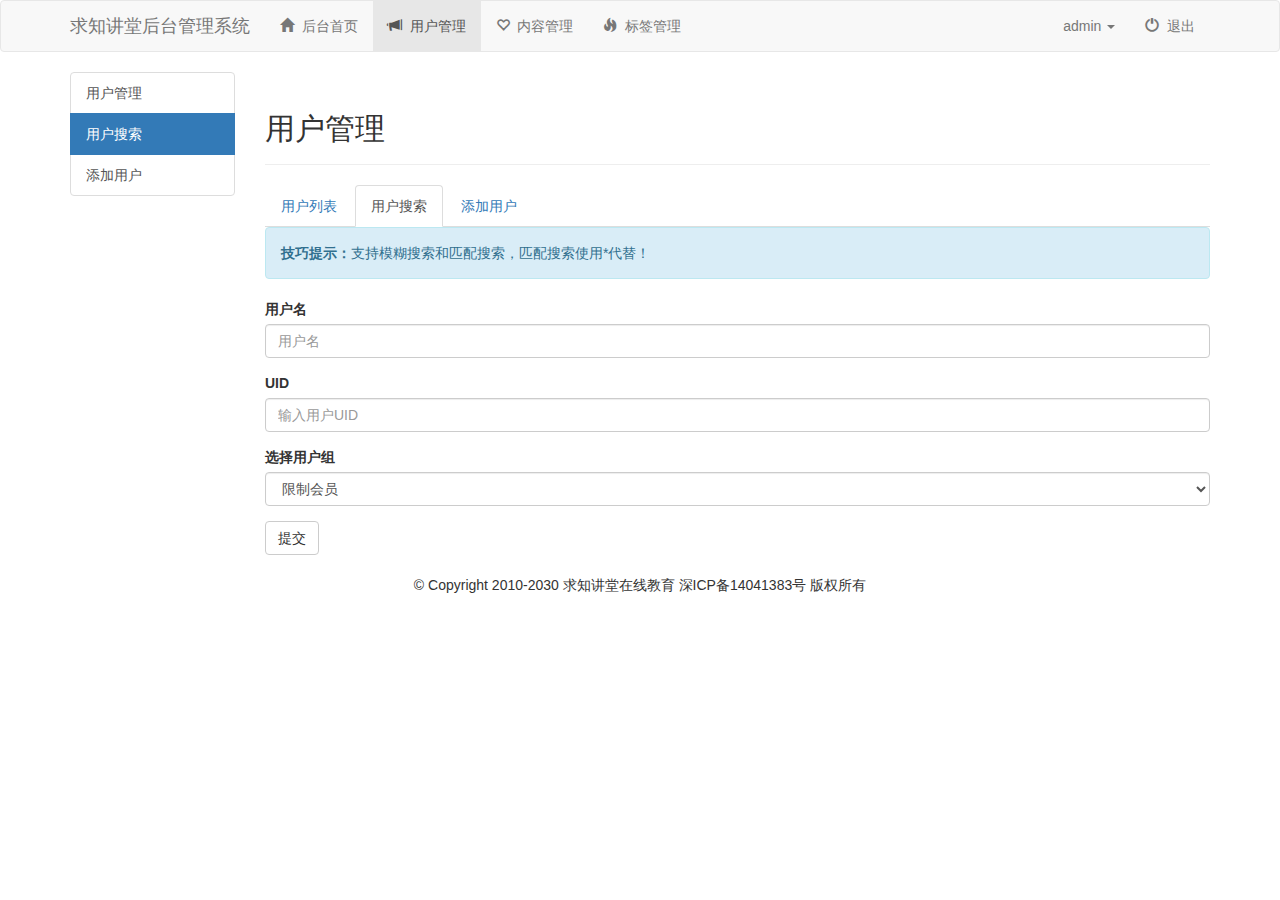
<file: user_search.html>
<!DOCTYPE html>
<html lang="en">
<head>
  <meta charset="UTF-8">
  <meta name="keywords" content="求知讲堂，后台管理，HTML5，前端开发，Java，大数据，PHP开发，Python，人工智能" />
  <meta name="description" content="该网站是用于IT在线教育的后台管理网站。" />
  <meta name="viewport" content="width=device-width,initial-scale=1,user-scalable=no" />
  <meta http-equiv="x-ua-compatible" content="IE=edge,chrome=1" />
  <meta name="renderer" content="webkit">
  <title>用户搜索</title>
  <link rel="shortcut icon" href="images/fav.jpg" type="image/x-jpeg">
  <link href="https://cdn.bootcdn.net/ajax/libs/twitter-bootstrap/3.3.7/css/bootstrap.css" rel="stylesheet">
  <link rel="stylesheet" href="css/style.css">
</head>
<body>
<!--导航栏-->
<nav class="navbar navbar-default">
  <div class="container">
    <!--小屏幕导航按钮和logo-->
    <div class="navbar-header">
      <button class="navbar-toggle collapsed" data-toggle="collapse" data-target=".navbar-collapse">
        <span class="icon-bar"></span>
        <span class="icon-bar"></span>
        <span class="icon-bar"></span>
      </button>
      <a href="index.html" class="navbar-brand">
        求知讲堂后台管理系统
      </a>
    </div>
    <!--导航-->
    <div class="navbar-collapse collapse">
      <ul class="nav navbar-nav">
        <li><a href="index.html"><span class="glyphicon glyphicon-home"></span>&nbsp;&nbsp;后台首页</a></li>
        <li class="active"><a href="user.html"><span class="glyphicon glyphicon-bullhorn"></span>&nbsp;&nbsp;用户管理</a></li>
        <li><a href="content.html"><span class="glyphicon glyphicon-heart-empty"></span>&nbsp;&nbsp;内容管理</a></li>
        <li><a href="tag.html"><span class="glyphicon glyphicon-fire"></span>&nbsp;&nbsp;标签管理</a></li>
      </ul>
      <ul class="nav navbar-nav navbar-right">
        <li class="dropdown">
          <a class="dropdown-toggle" data-toggle="dropdown" role="button" aria-haspopup="true" aria-expanded="false">admin <span class="caret"></span></a>
          <ul class="dropdown-menu">
            <li><a href="index.html"><span class="glyphicon glyphicon-screenshot"></span>&nbsp;&nbsp;前台首页</a></li>
            <li><a href="index.html"><span class="glyphicon glyphicon-user"></span>&nbsp;&nbsp;个人主页</a></li>
            <li><a href="index.html"><span class="glyphicon glyphicon-cog"></span>&nbsp;&nbsp;个人设置</a></li>
            <li><a href="index.html"><span class="glyphicon glyphicon-credit-card"></span>&nbsp;&nbsp;账户中心</a></li>
            <li><a href="index.html"><span class="glyphicon glyphicon-heart"></span>&nbsp;&nbsp;我的收藏</a></li>
          </ul>
        </li>
        <li><a href="javascript:close()"><span class="glyphicon glyphicon-off"></span>&nbsp;&nbsp;退出</a></li>
      </ul>
    </div>

  </div>
</nav>
<!--内容区-->
<div class="container">
  <div class="row">
    <!--侧边栏-->
    <div class="col-md-2">
      <div class="list-group">
        <a href="user.html" class="list-group-item">用户管理</a>
        <a href="user_search.html" class="list-group-item active">用户搜索</a>
        <a href="#" role="button" class="list-group-item" data-toggle="modal" data-target="#myModal">添加用户</a>
      </div>
    </div>
    <!--用户搜索-->
    <div class="col-md-10">
      <!--页头-->
      <div class="page-header">
        <h2>用户管理</h2>
      </div>
      <!--选项卡-->
      <ul class="nav nav-tabs">
        <li><a href="user.html">用户列表</a></li>
        <li class="active"><a href="user_search.html">用户搜索</a></li>
        <li><a href="#" role="button" data-toggle="modal" data-target="#myModal">添加用户</a></li>
      </ul>
      <!--搜索-->
      <form action="#">
        <div class="alert alert-info" role="alert"><strong>技巧提示：</strong>支持模糊搜索和匹配搜索，匹配搜索使用*代替！</div>
        <div class="form-group">
          <label for="name">用户名</label>
          <input type="text" id="name" class="form-control" placeholder="用户名">
        </div>
        <div class="form-group">
          <label for="uid">UID</label>
          <input type="text" id="uid" class="form-control" placeholder="输入用户UID">
        </div>
        <div class="form-group">
          <label for="group">选择用户组</label>
          <select id="group" class="form-control">
            <option value="限制会员">限制会员</option>
            <option value="新手上路">新手上路</option>
            <option value="组册会员">组册会员</option>
            <option value="中级会员">中级会员</option>
            <option value="高级会员">高级会员</option>
          </select>
        </div>
        <button type="button" class="btn btn-default">提交</button>
      </form>

    </div>
  </div>
</div>

<!--模态框-->
<div class="modal fade" id="myModal" tabindex="-1" role="dialog" aria-labelledby="myModalLabel">
  <div class="modal-dialog" role="document">
    <div class="modal-content">
      <div class="modal-header">
        <button type="button" class="close" data-dismiss="modal" aria-label="Close"><span aria-hidden="true">&times;</span></button>
        <h4 class="modal-title" id="myModalLabel">添加用户</h4>
      </div>
      <div class="modal-body">
        <form action="#">
          <div class="form-group">
            <label for="username">用户名</label>
            <input type="text" id="username" class="form-control" placeholder="用户名">
          </div>
          <div class="form-group">
            <label for="password1">用户密码</label>
            <input type="password" id="password1" class="form-control" placeholder="请输入用户密码">
          </div>
          <div class="form-group">
            <label for="password2">确认用户密码</label>
            <input type="password" id="password2" class="form-control" placeholder="请确认输入用户密码">
          </div>
          <div class="form-group">
            <label for="email">请输入用户邮箱</label>
            <input type="email" id="email" class="form-control" placeholder="请输入用户邮箱">
          </div>
          <div class="form-group">
            <label for="usergroup">所属用户组</label>
            <select id="usergroup" class="form-control">
              <option value="限制会员">限制会员</option>
              <option value="新手上路">新手上路</option>
              <option value="组册会员">组册会员</option>
              <option value="中级会员">中级会员</option>
              <option value="高级会员">高级会员</option>
            </select>
          </div>
        </form>
      </div>
      <div class="modal-footer">
        <button type="button" class="btn btn-default" data-dismiss="modal">关闭</button>
        <button type="button" class="btn btn-primary">提交</button>
      </div>
    </div>
  </div>
</div>
<!--footer-->
<footer>
  <div class="container">
    <div class="row">
      <div class="col-md-12">
        <p>
          © Copyright 2010-2030 求知讲堂在线教育 深ICP备14041383号  版权所有
        </p>
      </div>
    </div>
  </div>
</footer>
</body>
<script src="https://cdn.bootcdn.net/ajax/libs/jquery/3.4.1/jquery.min.js"></script>
<script src="https://cdn.bootcdn.net/ajax/libs/twitter-bootstrap/3.3.7/js/bootstrap.min.js"></script>
<script>
  $(function () {
    //小屏幕导航点击关闭菜单
    $('.navbar-collapse a').click(function () {
      $('.navbar-collapse').collapse('hide');
    });
  })
</script>
</html>
</file>
<file: css/style.css>
body{
  font-family: 'Microsoft YaHei', sans-serif;
}
/*进度条*/
.progress {
  margin-bottom: 15px;
}
/*contact*/
.contact {
  margin: 15px 0;
}
/*媒体对象图像*/
.wh64 {
  width: 64px;
  height: 64px;
  border-radius: 50%;
}
/*添加内容*/
.article {
  margin-top: 10px;
}
/*标签管理*/
.taglist {
  margin-top: 10px;
}
.tag-item {
  margin-right: 10px;
}
/*footer*/
footer {
  font-weight: 400;
  text-align: center;
  padding: 20px;
}
</file>
